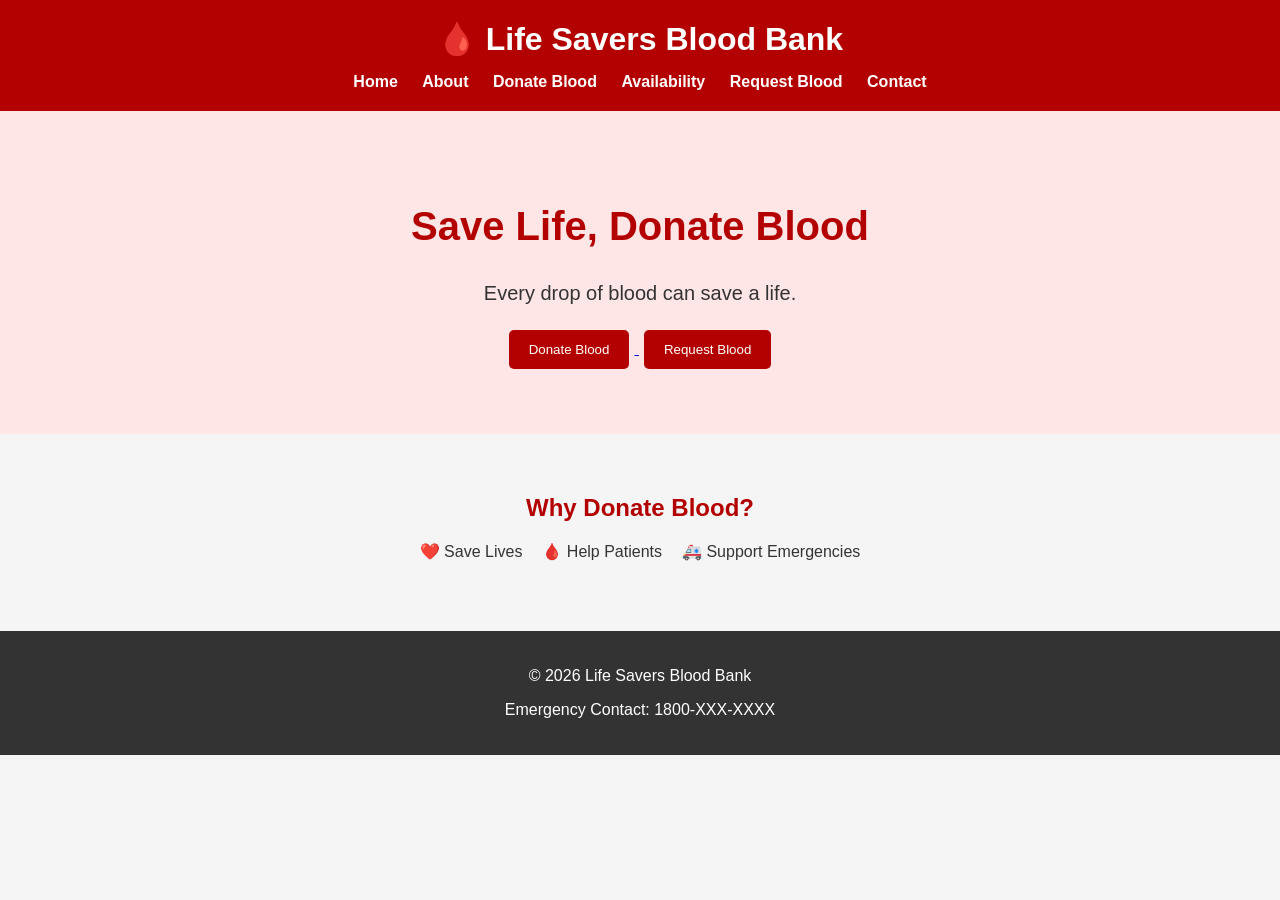
<file: index.html>
<!DOCTYPE html>
<html>
<head>
    <title>Life Savers Blood Bank</title>
    <link rel="stylesheet" href="css/style.css">
</head>

<body>

<header>
    <h1>🩸 Life Savers Blood Bank</h1>

    <nav>
        <a href="index.html">Home</a>
        <a href="about.html">About</a>
        <a href="donors.html">Donate Blood</a>
        <a href="blood-availability.html">Availability</a>
        <a href="request-blood.html">Request Blood</a>
        <a href="contact.html">Contact</a>
    </nav>
</header>

<section class="hero">
    <h2>Save Life, Donate Blood</h2>
    <p>Every drop of blood can save a life.</p>

    <a href="donors.html">
        <button>Donate Blood</button>
    </a>

    <a href="request-blood.html">
        <button>Request Blood</button>
    </a>
</section>

<section>
    <h2>Why Donate Blood?</h2>

    <div class="cards">
        <div>❤️ Save Lives</div>
        <div>🩸 Help Patients</div>
        <div>🚑 Support Emergencies</div>
    </div>
</section>

<footer>
    <p>© 2026 Life Savers Blood Bank</p>
    <p>Emergency Contact: 1800-XXX-XXXX</p>
</footer>

</body>
</html>
</file>
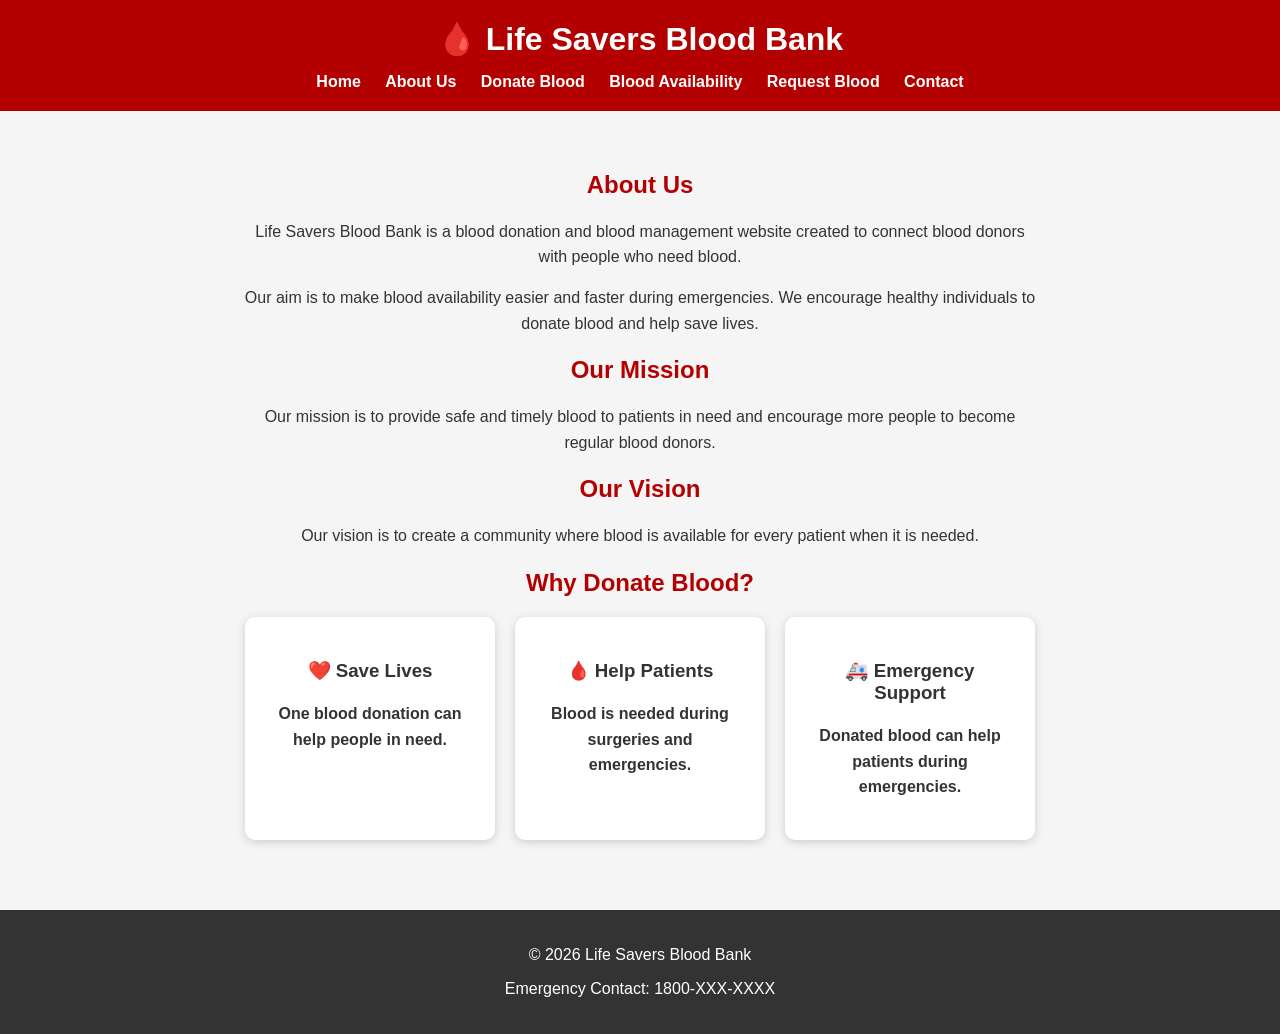
<file: about.html>
<!DOCTYPE html>
<html>
<head>
    <title>About Us - Life Savers Blood Bank</title>
    <link rel="stylesheet" href="css/style.css">
</head>

<body>

    <header>
        <h1>🩸 Life Savers Blood Bank</h1>

        <nav>
            <a href="index.html">Home</a>
            <a href="about.html">About Us</a>
            <a href="donors.html">Donate Blood</a>
            <a href="blood-availability.html">Blood Availability</a>
            <a href="request-blood.html">Request Blood</a>
            <a href="contact.html">Contact</a>
        </nav>
    </header>

    <section class="about">
        <h2>About Us</h2>

        <p>
            Life Savers Blood Bank is a blood donation and blood
            management website created to connect blood donors with
            people who need blood.
        </p>

        <p>
            Our aim is to make blood availability easier and faster
            during emergencies. We encourage healthy individuals to
            donate blood and help save lives.
        </p>

        <h2>Our Mission</h2>

        <p>
            Our mission is to provide safe and timely blood to patients
            in need and encourage more people to become regular blood
            donors.
        </p>

        <h2>Our Vision</h2>

        <p>
            Our vision is to create a community where blood is
            available for every patient when it is needed.
        </p>

        <h2>Why Donate Blood?</h2>

        <div class="cards">

            <div class="card">
                <h3>❤️ Save Lives</h3>
                <p>
                    One blood donation can help people in need.
                </p>
            </div>

            <div class="card">
                <h3>🩸 Help Patients</h3>
                <p>
                    Blood is needed during surgeries and emergencies.
                </p>
            </div>

            <div class="card">
                <h3>🚑 Emergency Support</h3>
                <p>
                    Donated blood can help patients during emergencies.
                </p>
            </div>

        </div>
    </section>

    <footer>
        <p>© 2026 Life Savers Blood Bank</p>
        <p>Emergency Contact: 1800-XXX-XXXX</p>
    </footer>

</body>
</html>
</file>
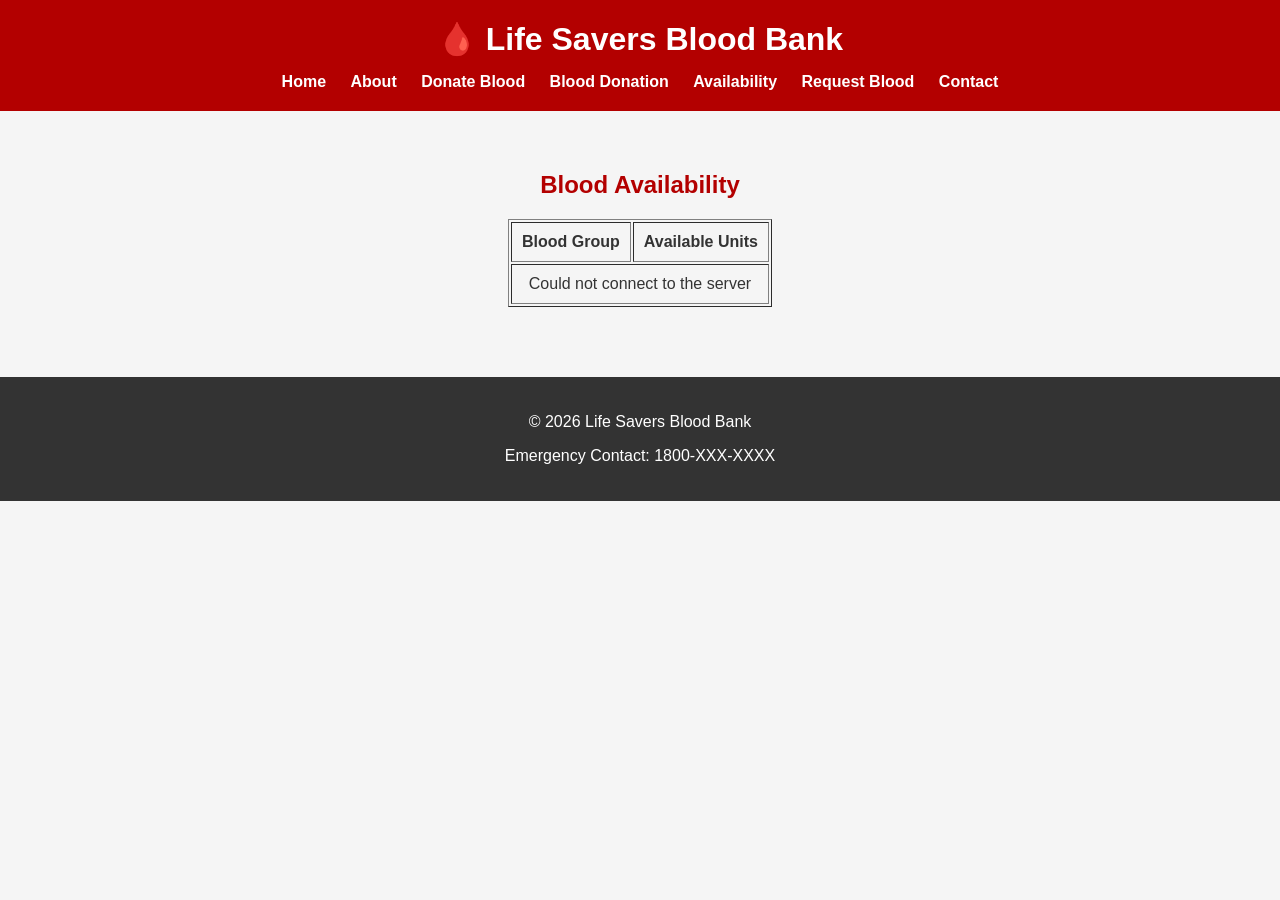
<file: blood-availability.html>
<!DOCTYPE html>
<html>
<head>
    <title>Blood Availability - Life Savers Blood Bank</title>
    <link rel="stylesheet" href="css/style.css">
</head>

<body>

<header>
    <h1>🩸 Life Savers Blood Bank</h1>

    <nav>
        <a href="index.html">Home</a>
        <a href="about.html">About</a>
        <a href="donors.html">Donate Blood</a>
        <a href="blood-donation.html">Blood Donation</a>
        <a href="blood-availability.html">Availability</a>
        <a href="request-blood.html">Request Blood</a>
        <a href="contact.html">Contact</a>
    </nav>
</header>

<section>

    <h2>Blood Availability</h2>

    <table border="1" cellpadding="10" style="margin:auto;">
        <thead>
            <tr>
                <th>Blood Group</th>
                <th>Available Units</th>
            </tr>
        </thead>

        <tbody id="bloodTable">
        </tbody>
    </table>

</section>

<footer>
    <p>© 2026 Life Savers Blood Bank</p>
    <p>Emergency Contact: 1800-XXX-XXXX</p>
</footer>

<script>
fetch("https://blood-bank-4tw.onrender.com/blood")
.then(response => response.json())
.then(data => {

    var table = document.getElementById("bloodTable");

    data.forEach(function(blood) {

        table.innerHTML +=
        "<tr>" +
        "<td>" + blood.bloodGroup + "</td>" +
        "<td>" + blood.units + "</td>" +
        "</tr>";

    });

})
.catch(error => {
    document.getElementById("bloodTable").innerHTML =
    "<tr><td colspan='2'>Could not connect to the server</td></tr>";
});
</script>

</body>
</html>
</file>
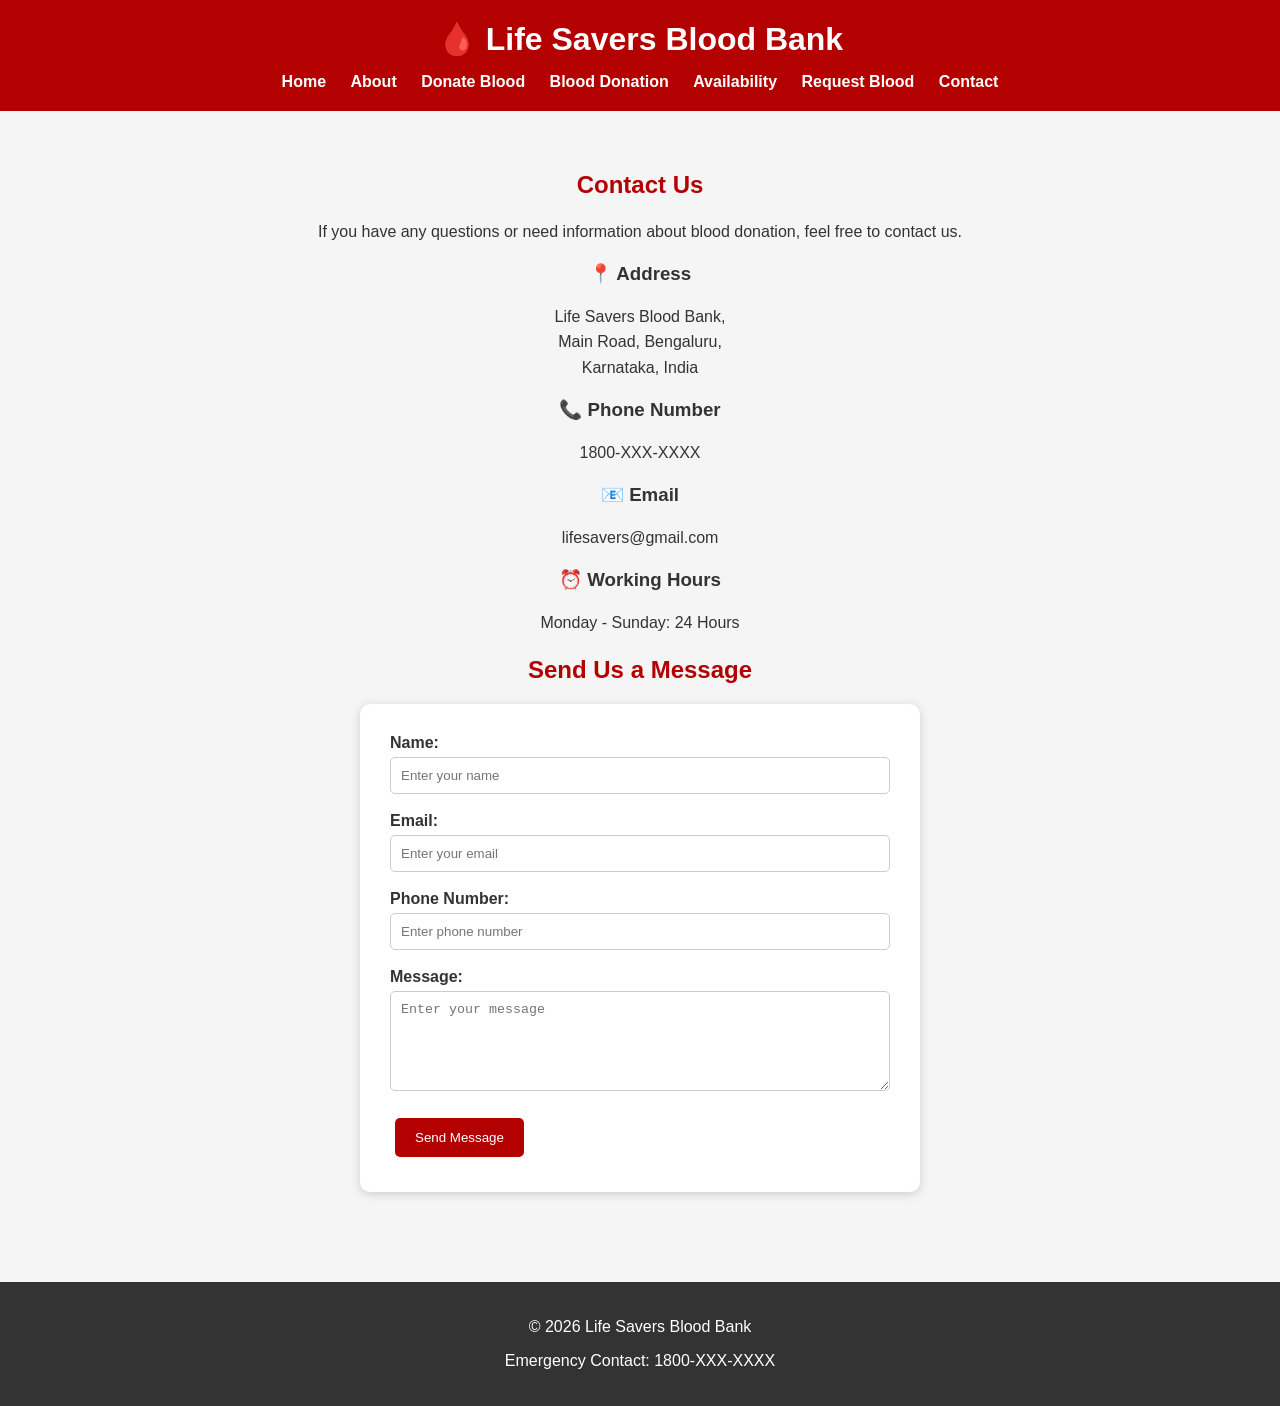
<file: contact.html>
<!DOCTYPE html>
<html>
<head>
    <title>Contact Us - Life Savers Blood Bank</title>
    <link rel="stylesheet" href="css/style.css">
</head>

<body>

<header>
    <h1>🩸 Life Savers Blood Bank</h1>

    <nav>
        <a href="index.html">Home</a>
        <a href="about.html">About</a>
        <a href="donors.html">Donate Blood</a>
        <a href="blood-donation.html">Blood Donation</a>
        <a href="blood-availability.html">Availability</a>
        <a href="request-blood.html">Request Blood</a>
        <a href="contact.html">Contact</a>
    </nav>
</header>

<section class="contact">

    <h2>Contact Us</h2>

    <p>
        If you have any questions or need information
        about blood donation, feel free to contact us.
    </p>

    <h3>📍 Address</h3>
    <p>
        Life Savers Blood Bank,<br>
        Main Road, Bengaluru,<br>
        Karnataka, India
    </p>

    <h3>📞 Phone Number</h3>
    <p>
        1800-XXX-XXXX
    </p>

    <h3>📧 Email</h3>
    <p>
        lifesavers@gmail.com
    </p>

    <h3>⏰ Working Hours</h3>
    <p>
        Monday - Sunday: 24 Hours
    </p>

    <h2>Send Us a Message</h2>

    <form>

        <label>Name:</label>
        <input type="text" placeholder="Enter your name">

        <br><br>

        <label>Email:</label>
        <input type="email" placeholder="Enter your email">

        <br><br>

        <label>Phone Number:</label>
        <input type="tel" placeholder="Enter phone number">

        <br><br>

        <label>Message:</label>
        <textarea placeholder="Enter your message"></textarea>

        <br><br>

        <button type="submit">Send Message</button>

    </form>

</section>

<footer>
    <p>© 2026 Life Savers Blood Bank</p>
    <p>Emergency Contact: 1800-XXX-XXXX</p>
</footer>

</body>
</html>
</file>
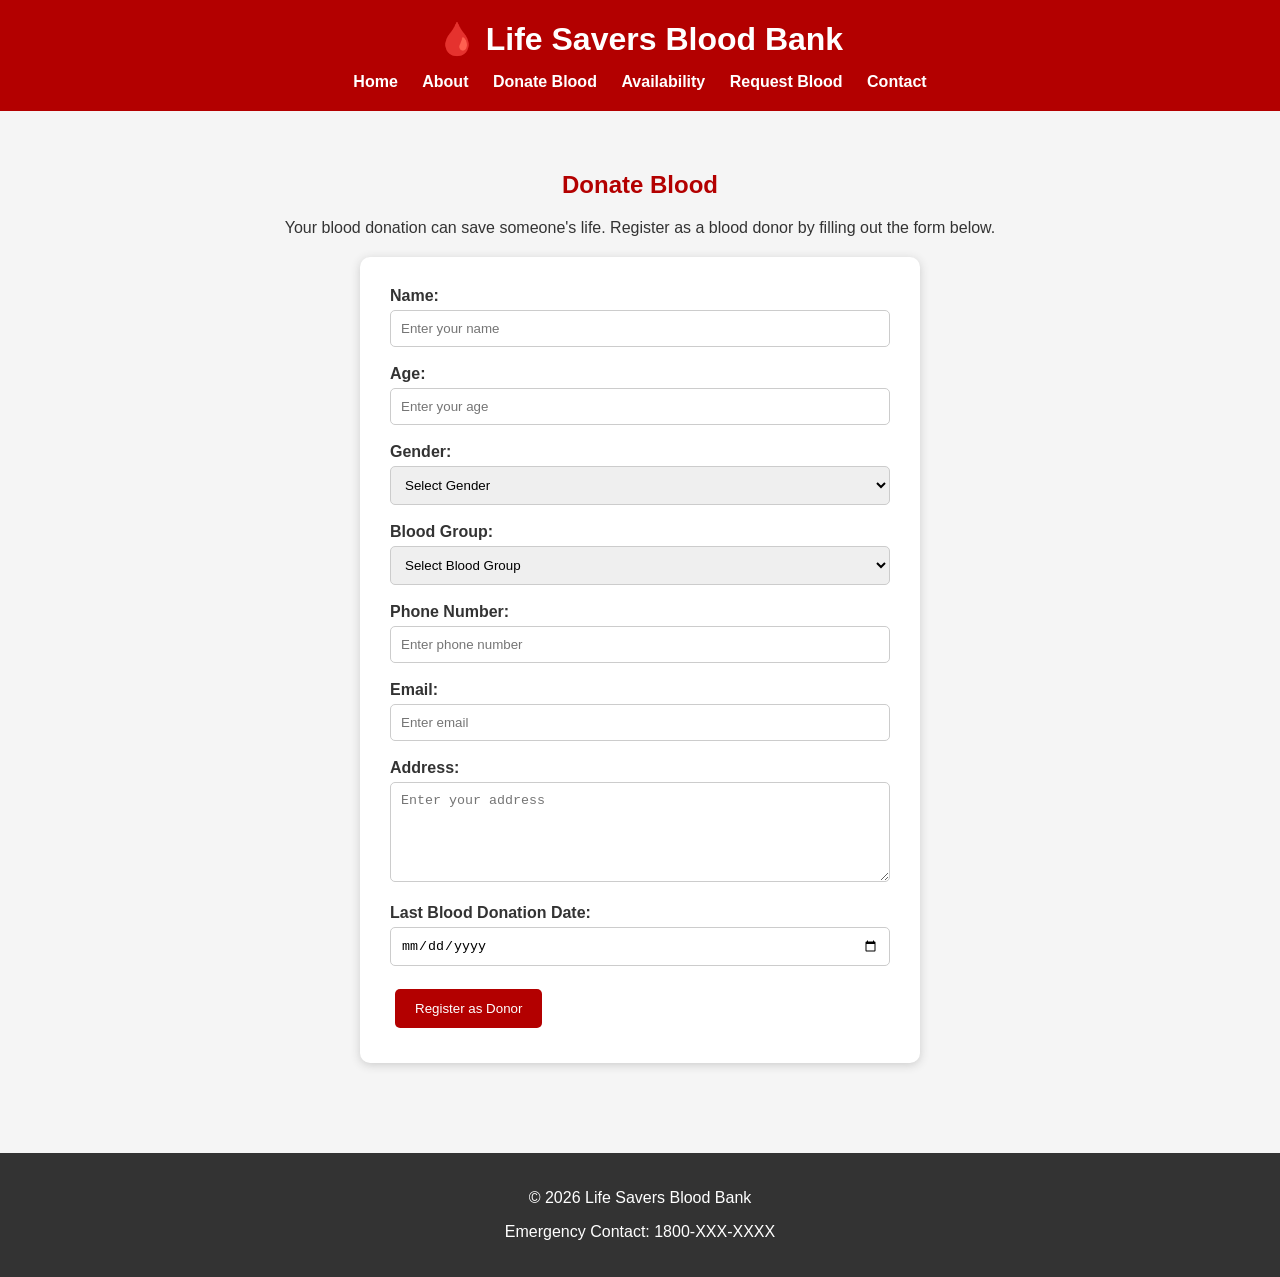
<file: donors.html>
<!DOCTYPE html>
<html>
<head>
    <title>Donate Blood - Life Savers Blood Bank</title>
    <link rel="stylesheet" href="css/style.css">
</head>

<body>

<header>
    <h1>🩸 Life Savers Blood Bank</h1>

    <nav>
        <a href="index.html">Home</a>
        <a href="about.html">About</a>
        <a href="donors.html">Donate Blood</a>
        <a href="blood-availability.html">Availability</a>
        <a href="request-blood.html">Request Blood</a>
        <a href="contact.html">Contact</a>
    </nav>
</header>

<section class="donor">
    <h2>Donate Blood</h2>

    <p>
        Your blood donation can save someone's life.
        Register as a blood donor by filling out the form below.
    </p>

    <form id="donorForm">

        <label>Name:</label>
        <input type="text" placeholder="Enter your name">

        <br><br>

        <label>Age:</label>
        <input type="number" placeholder="Enter your age">

        <br><br>

        <label>Gender:</label>
        <select>
            <option>Select Gender</option>
            <option>Male</option>
            <option>Female</option>
            <option>Other</option>
        </select>

        <br><br>

        <label>Blood Group:</label>
        <select>
            <option>Select Blood Group</option>
            <option>A+</option>
            <option>A-</option>
            <option>B+</option>
            <option>B-</option>
            <option>AB+</option>
            <option>AB-</option>
            <option>O+</option>
            <option>O-</option>
        </select>

        <br><br>

        <label>Phone Number:</label>
        <input type="tel" placeholder="Enter phone number">

        <br><br>

        <label>Email:</label>
        <input type="email" placeholder="Enter email">

        <br><br>

        <label>Address:</label>
        <textarea placeholder="Enter your address"></textarea>

        <br><br>

        <label>Last Blood Donation Date:</label>
        <input type="date">

        <br><br>

        <button type="submit">Register as Donor</button>

    </form>
</section>

<footer>
    <p>© 2026 Life Savers Blood Bank</p>
    <p>Emergency Contact: 1800-XXX-XXXX</p>
</footer>
<script>
document.getElementById("donorForm").addEventListener("submit", function(event) {

    event.preventDefault();

    var donor = {
        name: document.querySelector('input[placeholder="Enter your name"]').value,
        age: document.querySelector('input[placeholder="Enter your age"]').value,
        gender: document.querySelector("select").value,
        bloodGroup: document.querySelectorAll("select")[1].value,
        phone: document.querySelector('input[placeholder="Enter phone number"]').value,
        email: document.querySelector('input[placeholder="Enter email"]').value,
        address: document.querySelector("textarea").value,
        lastDonation: document.querySelector('input[type="date"]').value
    };

    fetch("https://blood-bank-4tfu.onrender.com/donors", {
    method: "POST",
    headers: {
        "Content-Type": "application/json"
    },
    body: JSON.stringify(donor)
})
.then(response => {
    if (response.ok) {
        alert("Successfully Registered!");
    } else {
        alert("Registration failed!");
    }
})
.catch(error => {
    alert("Could not connect to the server!");
});
});
</script>
</body>
</html>
</file>
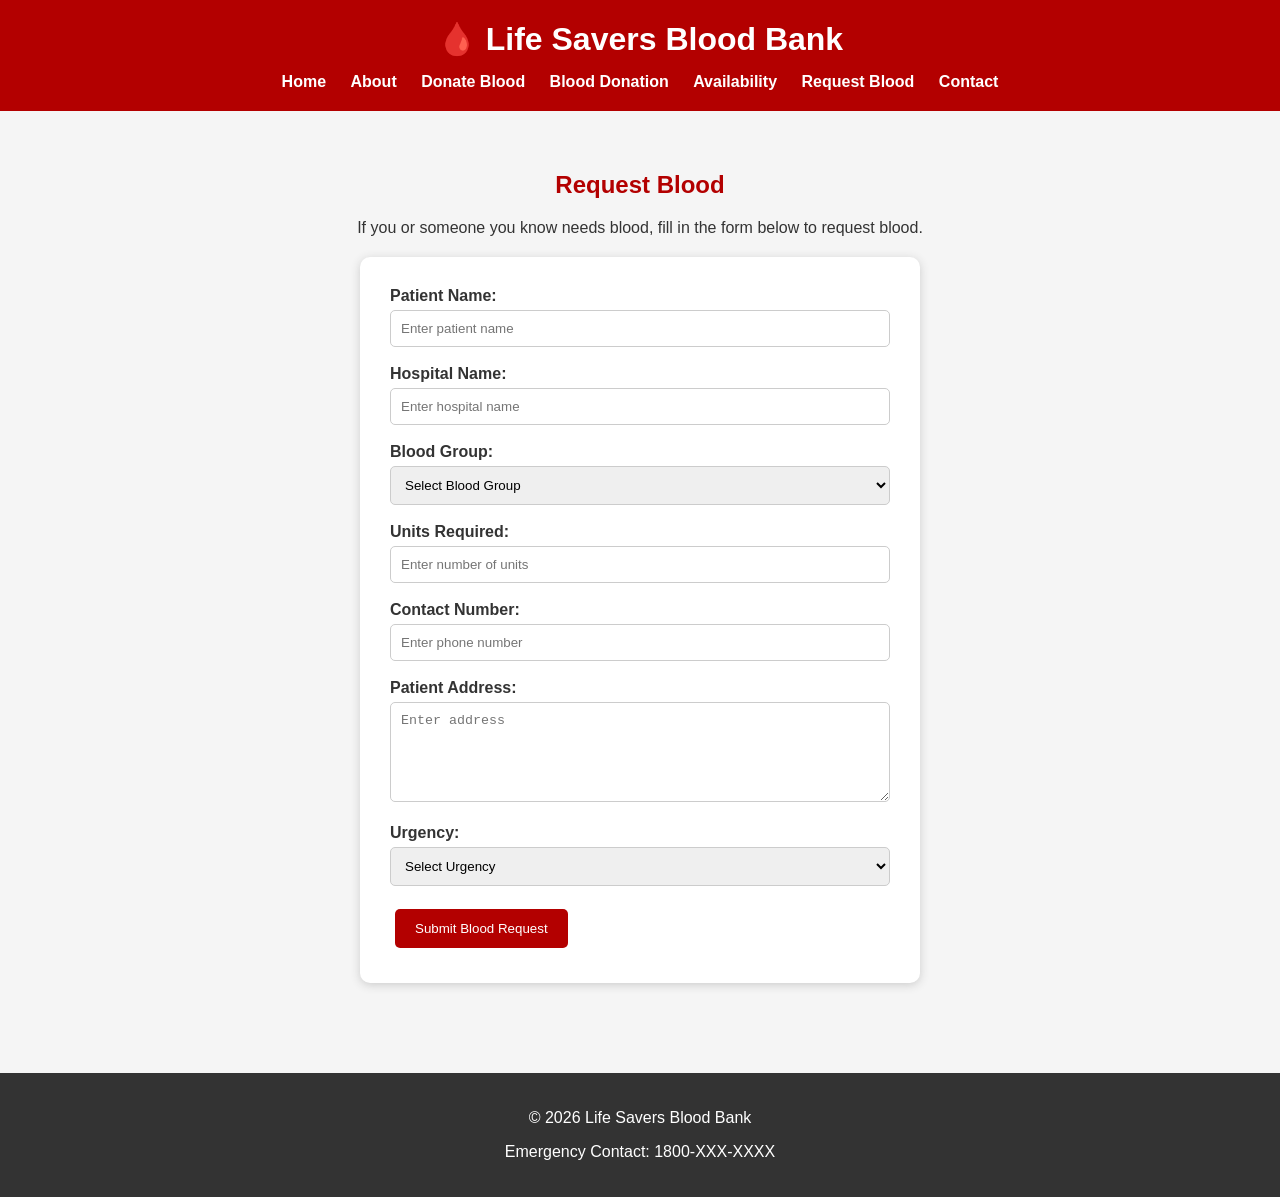
<file: request-blood.html>
<!DOCTYPE html>
<html>
<head>
    <title>Request Blood - Life Savers Blood Bank</title>
    <link rel="stylesheet" href="css/style.css">
</head>

<body>

<header>
    <h1>🩸 Life Savers Blood Bank</h1>

    <nav>
        <a href="index.html">Home</a>
        <a href="about.html">About</a>
        <a href="donors.html">Donate Blood</a>
        <a href="blood-donation.html">Blood Donation</a>
        <a href="blood-availability.html">Availability</a>
        <a href="request-blood.html">Request Blood</a>
        <a href="contact.html">Contact</a>
    </nav>
</header>

<section class="request">

    <h2>Request Blood</h2>

    <p>
        If you or someone you know needs blood,
        fill in the form below to request blood.
    </p>

    <form id="requestForm">

        <label>Patient Name:</label>
        <input type="text" placeholder="Enter patient name">

        <br><br>

        <label>Hospital Name:</label>
        <input type="text" placeholder="Enter hospital name">

        <br><br>

        <label>Blood Group:</label>
        <select>
            <option>Select Blood Group</option>
            <option>A+</option>
            <option>A-</option>
            <option>B+</option>
            <option>B-</option>
            <option>AB+</option>
            <option>AB-</option>
            <option>O+</option>
            <option>O-</option>
        </select>

        <br><br>

        <label>Units Required:</label>
        <input type="number" placeholder="Enter number of units">

        <br><br>

        <label>Contact Number:</label>
        <input type="tel" placeholder="Enter phone number">

        <br><br>

        <label>Patient Address:</label>
        <textarea placeholder="Enter address"></textarea>

        <br><br>

        <label>Urgency:</label>
        <select>
            <option>Select Urgency</option>
            <option>Normal</option>
            <option>Urgent</option>
            <option>Emergency</option>
        </select>

        <br><br>

        <button type="submit">Submit Blood Request</button>

    </form>

</section>

<footer>
    <p>© 2026 Life Savers Blood Bank</p>
    <p>Emergency Contact: 1800-XXX-XXXX</p>
</footer>

<script>
document.getElementById("requestForm").addEventListener("submit", function(event) {

    event.preventDefault();

    var request = {
        patientName: document.querySelector('input[placeholder="Enter patient name"]').value,
        hospitalName: document.querySelector('input[placeholder="Enter hospital name"]').value,
        bloodGroup: document.querySelectorAll("select")[0].value,
        unitsRequired: document.querySelector('input[placeholder="Enter number of units"]').value,
        contactNumber: document.querySelector('input[placeholder="Enter phone number"]').value,
        address: document.querySelector("textarea").value,
        urgency: document.querySelectorAll("select")[1].value
    };

    fetch("https://blood-bank-4tw.onrender.com/requests", {
        method: "POST",
        headers: {
            "Content-Type": "application/json"
        },
        body: JSON.stringify(request)
    }
    .then(response => response.json())
    .then(data => {
        alert(data.message);
        document.getElementById("requestForm").reset();
    }))
    .catch(error => {
        alert("Could not connect to the server.");
    });

});
</script>

</body>
</html>
</file>
<file: css/style.css>
/* General Page Style */

body {
    font-family: Arial, sans-serif;
    margin: 0;
    background-color: #f5f5f5;
    color: #333;
}


/* Header */

header {
    background-color: #b30000;
    color: white;
    text-align: center;
    padding: 20px;
}

header h1 {
    margin: 0 0 15px;
}


/* Navigation Bar */

nav a {
    color: white;
    text-decoration: none;
    margin: 10px;
    font-weight: bold;
}

nav a:hover {
    color: #ffcccc;
}


/* Home Page */

.hero {
    background-color: #ffe6e6;
    text-align: center;
    padding: 60px 20px;
}

.hero h2 {
    font-size: 40px;
    color: #b30000;
}

.hero p {
    font-size: 20px;
}


/* Buttons */

button {
    background-color: #b30000;
    color: white;
    border: none;
    padding: 12px 20px;
    margin: 5px;
    border-radius: 5px;
    cursor: pointer;
}

button:hover {
    background-color: #800000;
}


/* Sections */

section {
    text-align: center;
    padding: 40px 20px;
}

section h2 {
    color: #b30000;
}


/* Cards */

.cards {
    display: flex;
    justify-content: center;
    gap: 20px;
    flex-wrap: wrap;
    margin-top: 20px;
}

.card {
    background-color: white;
    padding: 25px;
    width: 200px;
    border-radius: 10px;
    box-shadow: 0 2px 8px #ccc;
    font-weight: bold;
}


/* Forms */

form {
    background-color: white;
    max-width: 500px;
    margin: 20px auto;
    padding: 30px;
    border-radius: 10px;
    box-shadow: 0 2px 10px #ccc;
    text-align: left;
}

label {
    font-weight: bold;
}

input,
select,
textarea {
    width: 100%;
    padding: 10px;
    margin-top: 5px;
    border: 1px solid #ccc;
    border-radius: 5px;
    box-sizing: border-box;
}

textarea {
    height: 100px;
}


/* About Page */

.about p {
    max-width: 800px;
    margin: 15px auto;
    line-height: 1.6;
}


/* Contact Page */

.contact p {
    line-height: 1.6;
}


/* Footer */

footer {
    background-color: #333;
    color: white;
    text-align: center;
    padding: 20px;
    margin-top: 30px;
}


/* Mobile View */

@media (max-width: 700px) {

    nav a {
        display: block;
        margin: 10px;
    }

    .hero h2 {
        font-size: 30px;
    }

    .cards {
        flex-direction: column;
        align-items: center;
    }

    .card {
        width: 70%;
    }
}
</file>
